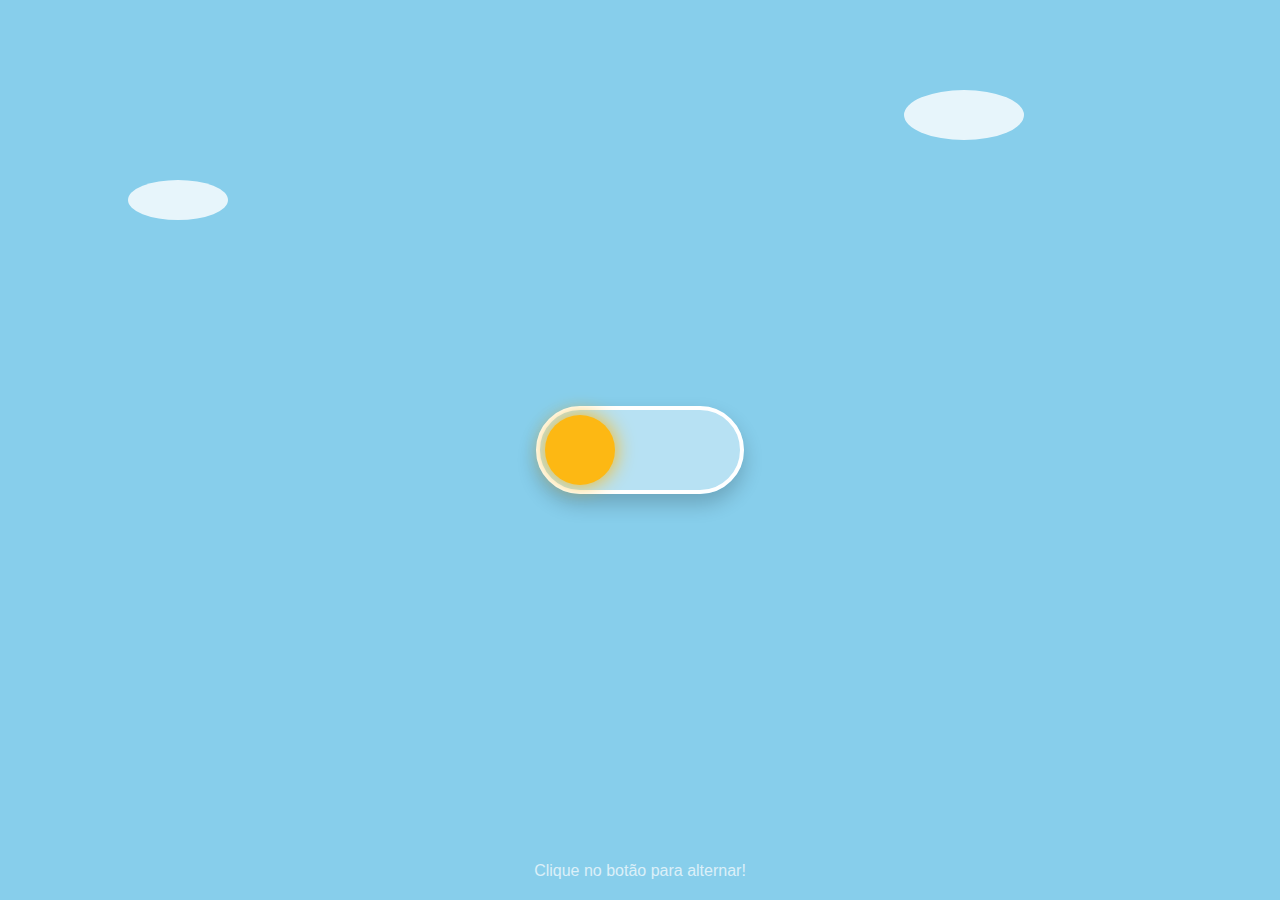
<file: portifolio/interruptor.html>
<!DOCTYPE html>
<html lang="pt-br">
<head>
    <meta charset="UTF-8">
    <meta name="viewport" content="width=device-width, initial-scale=1.0">
    <title>GOD disjuntor</title>
    <style>
        /* --- Configuração Geral --- */
        body {
            margin: 0;
            padding: 0;
            /* A transição suave de 1 segundo para a cor de fundo */
            transition: background-color 1s ease;
            display: flex;
            justify-content: center;
            align-items: center;
            height: 100vh;
            background-color: #87CEEB; /* Cor inicial: Dia (Azul Céu) */
            overflow: hidden;
        }

        /* --- O Checkbox Invisível (O Cérebro) --- */
        #trocar-tema {
            display: none; /* Escondemos a caixinha feia padrão */
        }

        /* --- O Botão (O Interruptor) --- */
        .interruptor {
            position: relative;
            width: 200px;
            height: 80px;
            background: rgba(255, 255, 255, 0.4);
            border-radius: 100px;
            cursor: pointer;
            box-shadow: 0 10px 20px rgba(0,0,0,0.2);
            border: 4px solid white;
        }

        /* --- O Círculo (Sol/Lua) --- */
        .circulo {
            position: absolute;
            top: 5px;
            left: 5px;
            width: 70px;
            height: 70px;
            background: #FDB813; /* Cor do Sol */
            border-radius: 50%;
            transition: all 0.8s cubic-bezier(0.68, -0.55, 0.27, 1.55); /* Movimento com "elástico" */
            box-shadow: 0 0 20px #FDB813;
        }

        /* --- Nuvens (Decorativo) --- */
        .nuvem {
            position: absolute;
            background: white;
            border-radius: 50%;
            opacity: 0.8;
            transition: transform 1s, opacity 1s;
        }

        /* Desenhando as nuvens */
        .nuvem-1 { width: 100px; height: 40px; top: 20%; left: 10%; }
        .nuvem-2 { width: 120px; height: 50px; top: 10%; right: 20%; }
        
        /* Estrelas (Invisíveis durante o dia) */
        .estrela {
            position: absolute;
            background: white;
            border-radius: 50%;
            width: 4px;
            height: 4px;
            opacity: 0; /* Começam invisíveis */
            transition: opacity 1s;
            box-shadow: 0 0 10px white;
        }

        /* Posicionando algumas estrelas */
        .e1 { top: 10%; left: 20%; }
        .e2 { top: 30%; left: 80%; }
        .e3 { top: 60%; left: 10%; }
        .e4 { top: 80%; left: 70%; }
        .e5 { top: 15%; left: 50%; }

        /* --- A MÁGICA DO CSS --- */
        
        /* 1. Quando marcado, mude o fundo do BODY */
        /* Usamos o seletor :has para afetar o pai (suportado em navegadores modernos) */
        body:has(#trocar-tema:checked) {
            background-color: #2c3e50; /* Cor: Noite (Azul Escuro) */
        }

        /* 2. Mover o Círculo para a direita e virar Lua */
        #trocar-tema:checked + .interruptor .circulo {
            transform: translateX(120px); /* Move para o lado */
            background: #f5f6fa; /* Cor da Lua */
            box-shadow: 0 0 20px #f5f6fa;
        }

        /* 3. Mudar o fundo do interruptor */
        #trocar-tema:checked + .interruptor {
            background: rgba(0, 0, 0, 0.4);
        }

        /* 4. Esconder Nuvens / Mostrar Estrelas */
        body:has(#trocar-tema:checked) .nuvem {
            transform: translateY(100px); /* Nuvens caem */
            opacity: 0;
        }

        body:has(#trocar-tema:checked) .estrela {
            opacity: 1; /* Estrelas aparecem */
            animation: piscar 2s infinite alternate;
        }

        /* Animação extra das estrelas */
        @keyframes piscar {
            from { opacity: 0.3; }
            to { opacity: 1; }
        }

        /* Texto explicativo */
        .texto {
            position: absolute;
            bottom: 20px;
            color: white;
            font-family: sans-serif;
            opacity: 0.7;
        }
    </style>
</head>
<body>

    <input type="checkbox" id="trocar-tema">

    <label for="trocar-tema" class="interruptor">
        <div class="circulo"></div>
    </label>

    <div class="nuvem nuvem-1"></div>
    <div class="nuvem nuvem-2"></div>
    
    <div class="estrela e1"></div>
    <div class="estrela e2"></div>
    <div class="estrela e3"></div>
    <div class="estrela e4"></div>
    <div class="estrela e5"></div>

    <div class="texto">Clique no botão para alternar!</div>

</body>
</html>
</file>
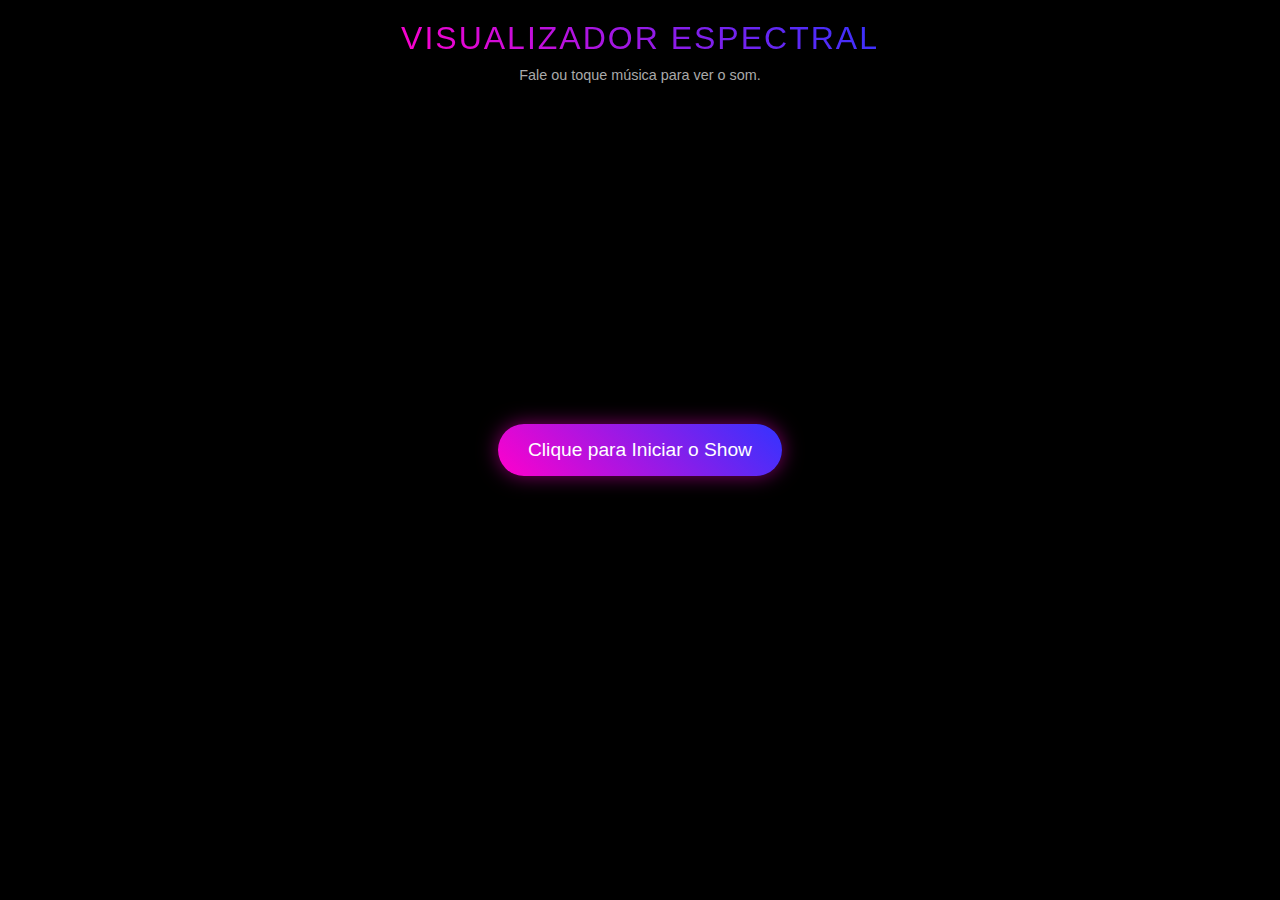
<file: portifolio/Visualizador de Áudio teste.html>
<!DOCTYPE html>
<html lang="pt-br">
<head>
    <meta charset="UTF-8">
    <meta name="viewport" content="width=device-width, initial-scale=1.0">
    <title>Visualizador de Áudio Circular</title>
    <style>
        /* --- CSS (Estilo Visual) --- */
        * {
            margin: 0;
            padding: 0;
            box-sizing: border-box;
        }

        body {
            /* Fundo escuro para destacar as cores */
            background-color: #000;
            color: #fff;
            font-family: 'Segoe UI', Tahoma, Geneva, Verdana, sans-serif;
            display: flex;
            flex-direction: column;
            align-items: center;
            justify-content: center;
            min-height: 100vh;
            overflow: hidden; /* Evita barras de rolagem durante a animação */
        }

        #instructions {
            position: absolute;
            top: 20px;
            text-align: center;
            z-index: 10;
            pointer-events: none; /* O texto não atrapalha cliques */
        }

        h1 {
            font-weight: 300;
            letter-spacing: 2px;
            margin-bottom: 10px;
            text-transform: uppercase;
            background: linear-gradient(45deg, #ff00cc, #3333ff);
            -webkit-background-clip: text;
            -webkit-text-fill-color: transparent;
        }
        
        p { color: #aaa; font-size: 0.9rem; }

        /* O elemento Canvas é onde o desenho acontece */
        canvas {
            position: absolute;
            top: 0;
            left: 0;
            width: 100%;
            height: 100%;
            /* Um filtro sutil para deixar o brilho mais bonito */
            filter: blur(1px) contrast(1.2);
        }

        /* Botão de início */
        #startButton {
            padding: 15px 30px;
            font-size: 1.2rem;
            background: linear-gradient(45deg, #ff00cc, #3333ff);
            border: none;
            border-radius: 50px;
            color: white;
            cursor: pointer;
            z-index: 20;
            box-shadow: 0 0 20px rgba(255, 0, 204, 0.5);
            transition: transform 0.2s, opacity 0.5s;
        }

        #startButton:hover { transform: scale(1.05); }
        
        /* Classe para esconder o botão suavemente após o clique */
        .fade-out { opacity: 0; pointer-events: none; }
    </style>
</head>
<body>

    <div id="instructions">
        <h1>Visualizador Espectral</h1>
        <p>Fale ou toque música para ver o som.</p>
    </div>

    <button id="startButton">Clique para Iniciar o Show</button>
    
    <canvas id="myCanvas"></canvas>

    <script>
        /* --- JavaScript (Lógica Complexa) --- */
        
        const button = document.getElementById('startButton');
        const canvas = document.getElementById('myCanvas');
        const ctx = canvas.getContext('2d'); // O contexto de desenho 2D

        let audioContext;
        let analyser;
        let dataArray;
        let source;

        // Configura o tamanho do canvas para a tela inteira
        canvas.width = window.innerWidth;
        canvas.height = window.innerHeight;

        // Atualiza o tamanho se o usuário redimensionar a janela
        window.addEventListener('resize', () => {
            canvas.width = window.innerWidth;
            canvas.height = window.innerHeight;
        });

        button.addEventListener('click', async () => {
            // Esconde o botão
            button.classList.add('fade-out');
            document.getElementById('instructions').classList.add('fade-out');

            // 1. Configuração da Web Audio API
            try {
                // Pede acesso ao microfone
                const stream = await navigator.mediaDevices.getUserMedia({ audio: true });
                
                // Cria o contexto de áudio (o "cérebro" do som)
                audioContext = new (window.AudioContext || window.webkitAudioContext)();
                
                // Cria o analisador (ele extrai os dados de frequência)
                analyser = audioContext.createAnalyser();
                // fftSize define a "resolução" da análise. Quanto maior, mais barras.
                // Deve ser potência de 2 (ex: 512, 1024, 2048)
                analyser.fftSize = 256; 

                // Conecta o microfone ao analisador
                source = audioContext.createMediaStreamSource(stream);
                source.connect(analyser);

                // Descobre quantos pontos de dados teremos (metade do fftSize)
                const bufferLength = analyser.frequencyBinCount;
                // Cria um array para guardar os dados de volume de cada frequência (0 a 255)
                dataArray = new Uint8Array(bufferLength);

                // Inicia o loop de animação
                animar();

            } catch (err) {
                alert("Erro ao acessar o microfone. Por favor, permita o acesso para que funcione.");
                console.error(err);
                button.classList.remove('fade-out'); // Traz o botão de volta se der erro
            }
        });


        // A função que desenha na tela repetidamente (loop)
        function animar() {
            // Limpa o canvas inteiro para desenhar o próximo quadro
            // O fundo preto levemente transparente cria um efeito de rastro (motion blur)
            ctx.fillStyle = 'rgba(0, 0, 0, 0.1)'; 
            ctx.fillRect(0, 0, canvas.width, canvas.height);

            // Pega os dados de frequência atuais e coloca no dataArray
            analyser.getByteFrequencyData(dataArray);

            // Configurações do desenho circular
            const centroX = canvas.width / 2;
            const centroY = canvas.height / 2;
            // O raio base do círculo central
            const raioBase = 100;
            // Quantas barras vamos desenhar (baseado no tamanho do buffer)
            const barras = dataArray.length;
            // O ângulo entre cada barra para formar um círculo completo (2 * PI)
            const passoAngulo = (Math.PI * 2) / barras;

            // Loop para desenhar cada barra
            for (let i = 0; i < barras; i++) {
                // O valor da frequência (volume) naquele ponto (0 a 255)
                const valor = dataArray[i];
                // Calcula a altura da barra baseada no volume (limitada para não sair da tela)
                const alturaBarra = (valor / 255) * 250; 

                // Calcula a cor baseada na posição (i) e no volume (valor)
                // Usamos HSL para cores vibrantes tipo arco-íris
                const hue = i * 2 + (valor / 2);
                const cor = `hsl(${hue}, 100%, 50%)`;
                
                // --- Trigonometria para posicionar em círculo ---
                const anguloAtual = i * passoAngulo;
                
                // Salva o estado atual do contexto de desenho
                ctx.save();
                // Move o ponto de origem (0,0) para o centro da tela
                ctx.translate(centroX, centroY);
                // Gira o canvas para o ângulo atual
                ctx.rotate(anguloAtual);

                // Desenha a barra
                ctx.beginPath();
                // Começa a desenhar um pouco afastado do centro (raioBase)
                ctx.moveTo(0, raioBase); 
                // Desenha uma linha para fora
                ctx.lineTo(0, raioBase + alturaBarra); 
                ctx.strokeStyle = cor;
                ctx.lineWidth = 4; // Largura da barra
                // Define as pontas da linha como arredondadas
                ctx.lineCap = 'round'; 
                ctx.stroke();
                // Adiciona um brilho extra
                ctx.shadowBlur = 15;
                ctx.shadowColor = cor;
                ctx.stroke();
                
                // Restaura o contexto para a posição original para a próxima iteração
                ctx.restore();
            }

            // Cria um círculo central pulsante
            // Calcula a média do volume geral para definir o tamanho do pulso
            let volumeMedio = dataArray.reduce((a, b) => a + b) / barras;
            
            ctx.beginPath();
            ctx.arc(centroX, centroY, raioBase - 10 + (volumeMedio / 5), 0, Math.PI * 2);
            ctx.strokeStyle = 'rgba(255, 255, 255, 0.8)';
            ctx.lineWidth = 2;
            ctx.stroke();
            
            // Chama a função novamente no próximo quadro de animação (aprox. 60fps)
            requestAnimationFrame(animar);
        }
    </script>
</body>
</html>
</file>
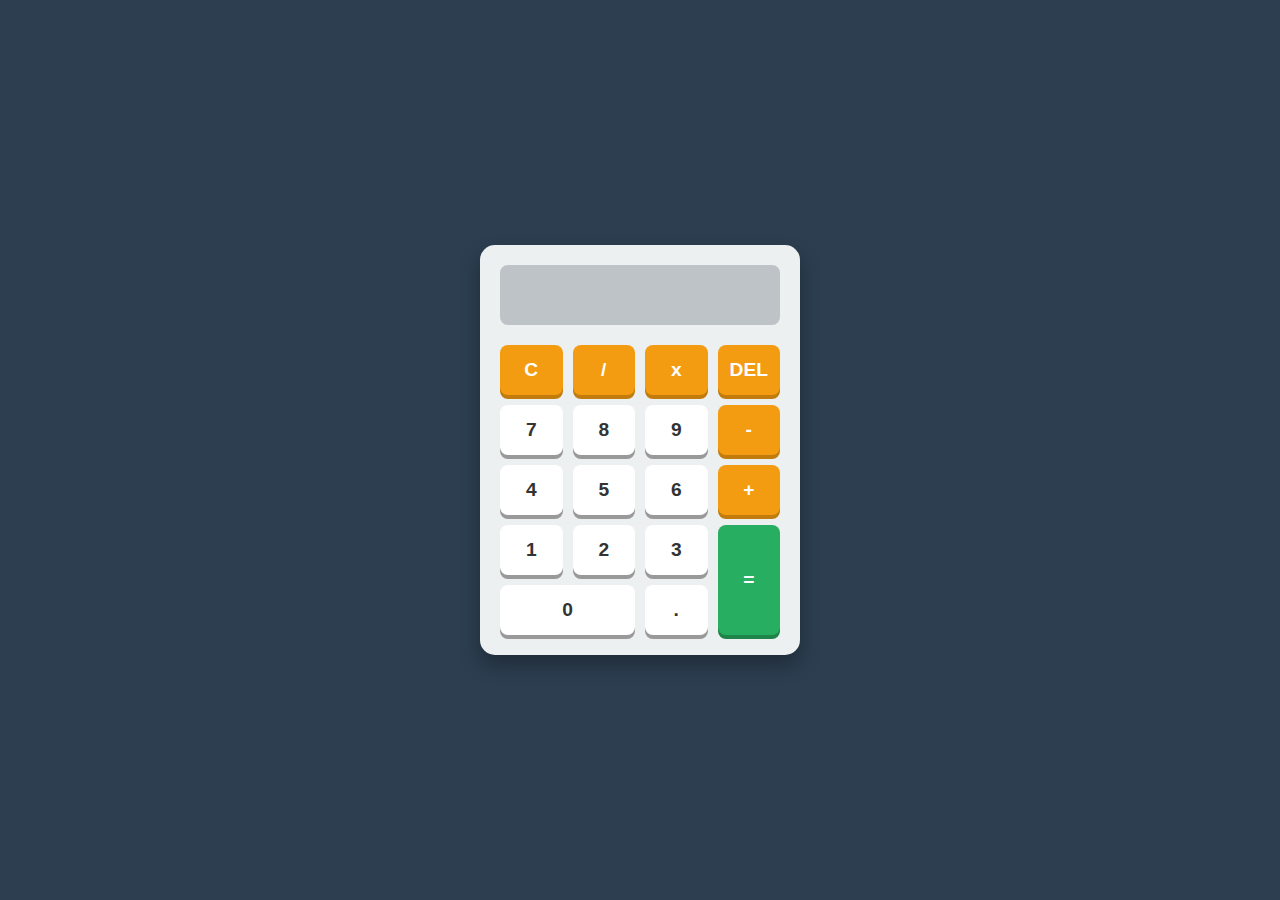
<file: portifolio/calculadora/calculadora.html>
<!DOCTYPE html>
<html lang="pt-br">
<head>
    <meta charset="UTF-8">
    <meta name="viewport" content="width=device-width, initial-scale=1.0">
    <title>Calculadora Completa</title>
    <style>
        /* --- CSS (Estilos) --- */
        * {
            margin: 0;
            padding: 0;
            box-sizing: border-box;
            font-family: 'Arial', sans-serif;
        }

        body {
            display: flex;
            justify-content: center;
            align-items: center;
            height: 100vh;
            background-color: #2c3e50; /* Cor de fundo da página */
        }

        .calculator {
            background-color: #ecf0f1;
            padding: 20px;
            border-radius: 15px;
            box-shadow: 0px 10px 20px rgba(0,0,0,0.3);
            width: 320px;
        }

        #display {
            width: 100%;
            height: 60px;
            margin-bottom: 20px;
            font-size: 2rem;
            color: #2c3e50;
            text-align: right;
            padding: 10px;
            border: none;
            border-radius: 8px;
            background-color: #bdc3c7;
            pointer-events: none; /* Impede o usuário de digitar letras */
        }

        .keys {
            display: grid;
            grid-template-columns: repeat(4, 1fr);
            gap: 10px;
        }

        button {
            height: 50px;
            border: none;
            border-radius: 8px;
            font-size: 1.2rem;
            font-weight: bold;
            cursor: pointer;
            background-color: #fff;
            color: #333;
            box-shadow: 0 4px #999;
            transition: all 0.1s;
        }

        button:active {
            box-shadow: 0 2px #666;
            transform: translateY(2px);
        }

        /* Botões de Operação (Laranja) */
        .operator-btn {
            background-color: #f39c12;
            color: white;
            box-shadow: 0 4px #c27c0e;
        }
        .operator-btn:active {
            box-shadow: 0 2px #c27c0e;
        }

        /* Botão Igual (=) - Verde e Alto */
        .equal-btn {
            grid-row: span 2;
            height: 100%;
            background-color: #27ae60;
            color: white;
            box-shadow: 0 4px #1e8449;
        }
        .equal-btn:active {
            box-shadow: 0 2px #1e8449;
        }

        /* Botão Zero - Largo */
        .zero-btn {
            grid-column: span 2;
        }
    </style>
</head>
<body>

    <div class="calculator">
        <input type="text" id="display" readonly>
        
        <div class="keys">
            <button onclick="clearDisplay()" class="operator-btn">C</button>
            <button onclick="appendToDisplay('/')" class="operator-btn">/</button>
            <button onclick="appendToDisplay('*')" class="operator-btn">x</button>
            <button onclick="deleteLast()" class="operator-btn">DEL</button>
            
            <button onclick="appendToDisplay('7')">7</button>
            <button onclick="appendToDisplay('8')">8</button>
            <button onclick="appendToDisplay('9')">9</button>
            <button onclick="appendToDisplay('-')" class="operator-btn">-</button>
            
            <button onclick="appendToDisplay('4')">4</button>
            <button onclick="appendToDisplay('5')">5</button>
            <button onclick="appendToDisplay('6')">6</button>
            <button onclick="appendToDisplay('+')" class="operator-btn">+</button>
            
            <button onclick="appendToDisplay('1')">1</button>
            <button onclick="appendToDisplay('2')">2</button>
            <button onclick="appendToDisplay('3')">3</button>
            <button onclick="calculate()" class="equal-btn">=</button>
            
            <button onclick="appendToDisplay('0')" class="zero-btn">0</button>
            <button onclick="appendToDisplay('.')">.</button>
        </div>
    </div>

    <script>
        const display = document.getElementById("display");

        // Adiciona números/operadores ao visor
        function appendToDisplay(input) {
            display.value += input;
        }

        // Limpa tudo (C)
        function clearDisplay() {
            display.value = "";
        }

        // Apaga o último caractere (DEL)
        function deleteLast() {
            display.value = display.value.toString().slice(0, -1);
        }

        // Faz o cálculo (=)
        function calculate() {
            try {
                // eval executa a conta matemática escrita no texto
                display.value = eval(display.value);
            } catch (error) {
                display.value = "Erro";
                setTimeout(() => display.value = "", 1000); // Limpa erro após 1s
            }
        }
    </script>
</body>
</html>
</file>
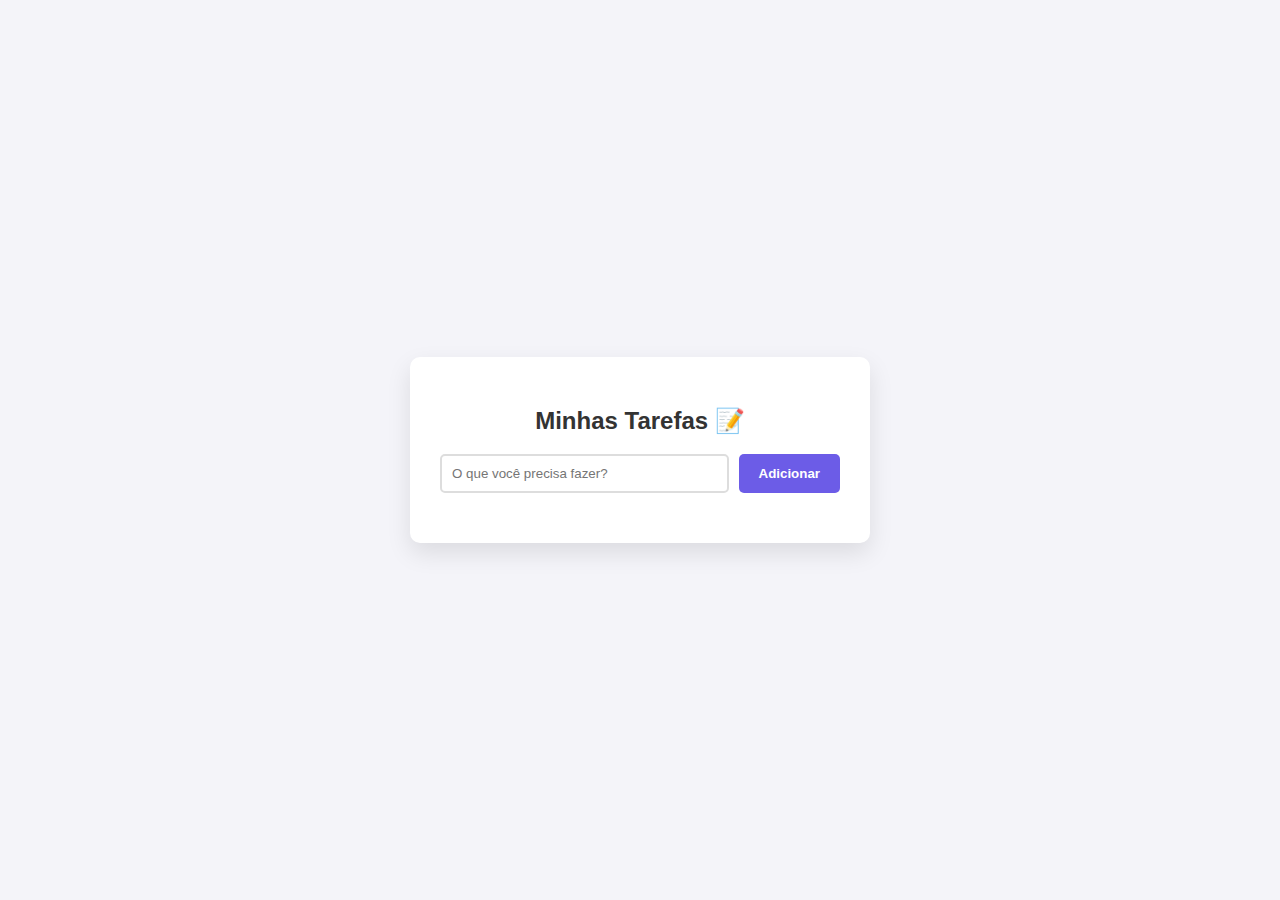
<file: portifolio/lista de tarefas/lista.html>
<!DOCTYPE html>
<html lang="pt-br">
<head>
    <meta charset="UTF-8">
    <title>Minha Lista de Tarefas</title>
    <style>
        body {
            font-family: 'Segoe UI', Tahoma, Geneva, Verdana, sans-serif;
            background-color: #f4f4f9;
            display: flex;
            justify-content: center;
            align-items: center;
            min-height: 100vh;
            margin: 0;
        }
        .container {
            background: white;
            padding: 30px;
            border-radius: 10px;
            box-shadow: 0 10px 25px rgba(0,0,0,0.1);
            width: 100%;
            max-width: 400px;
        }
        h2 { text-align: center; color: #333; }
        
        .input-group {
            display: flex;
            gap: 10px;
            margin-bottom: 20px;
        }
        input {
            flex-grow: 1;
            padding: 10px;
            border: 2px solid #ddd;
            border-radius: 5px;
            outline: none;
        }
        input:focus { border-color: #6c5ce7; }
        
        button#add-btn {
            padding: 10px 20px;
            background-color: #6c5ce7;
            color: white;
            border: none;
            border-radius: 5px;
            cursor: pointer;
            font-weight: bold;
        }
        button#add-btn:hover { background-color: #5b4bc4; }

        ul { list-style: none; padding: 0; }
        
        li {
            background: #fff;
            border-bottom: 1px solid #eee;
            padding: 10px;
            display: flex;
            justify-content: space-between;
            align-items: center;
            transition: all 0.2s;
        }
        li:hover { background-color: #fafafa; }
        
        /* Classe usada quando a tarefa é clicada (riscada) */
        .done {
            text-decoration: line-through;
            color: #888;
        }

        .delete-btn {
            background-color: #ff7675;
            color: white;
            border: none;
            padding: 5px 10px;
            border-radius: 4px;
            cursor: pointer;
            margin-left: 10px;
            font-size: 0.8rem;
        }
        .delete-btn:hover { background-color: #d63031; }
    </style>
</head>
<body>

<div class="container">
    <h2>Minhas Tarefas 📝</h2>
    <div class="input-group">
        <input type="text" id="inputTarefa" placeholder="O que você precisa fazer?">
        <button id="add-btn" onclick="adicionarTarefa()">Adicionar</button>
    </div>
    <ul id="listaTarefas">
        </ul>
</div>

<script>
    const input = document.getElementById("inputTarefa");
    const lista = document.getElementById("listaTarefas");

    // Adiciona tarefa ao apertar Enter também
    input.addEventListener("keypress", function(event) {
        if (event.key === "Enter") {
            adicionarTarefa();
        }
    });

    function adicionarTarefa() {
        const textoTarefa = input.value;

        if (textoTarefa === '') {
            alert("Escreva alguma coisa!");
            return;
        }

        // 1. Cria o elemento LI (item da lista)
        const li = document.createElement("li");
        
        // 2. Cria o texto da tarefa
        const span = document.createElement("span");
        span.innerText = textoTarefa;
        // Ao clicar no texto, risca a tarefa
        span.onclick = function() {
            span.classList.toggle("done");
        };

        // 3. Cria o botão de excluir
        const btnExcluir = document.createElement("button");
        btnExcluir.innerText = "X";
        btnExcluir.className = "delete-btn";
        btnExcluir.onclick = function() {
            lista.removeChild(li);
        };

        // 4. Junta tudo e coloca na lista
        li.appendChild(span);
        li.appendChild(btnExcluir);
        lista.appendChild(li);

        // Limpa o input
        input.value = "";
    }
</script>

</body>
</html>
</file>
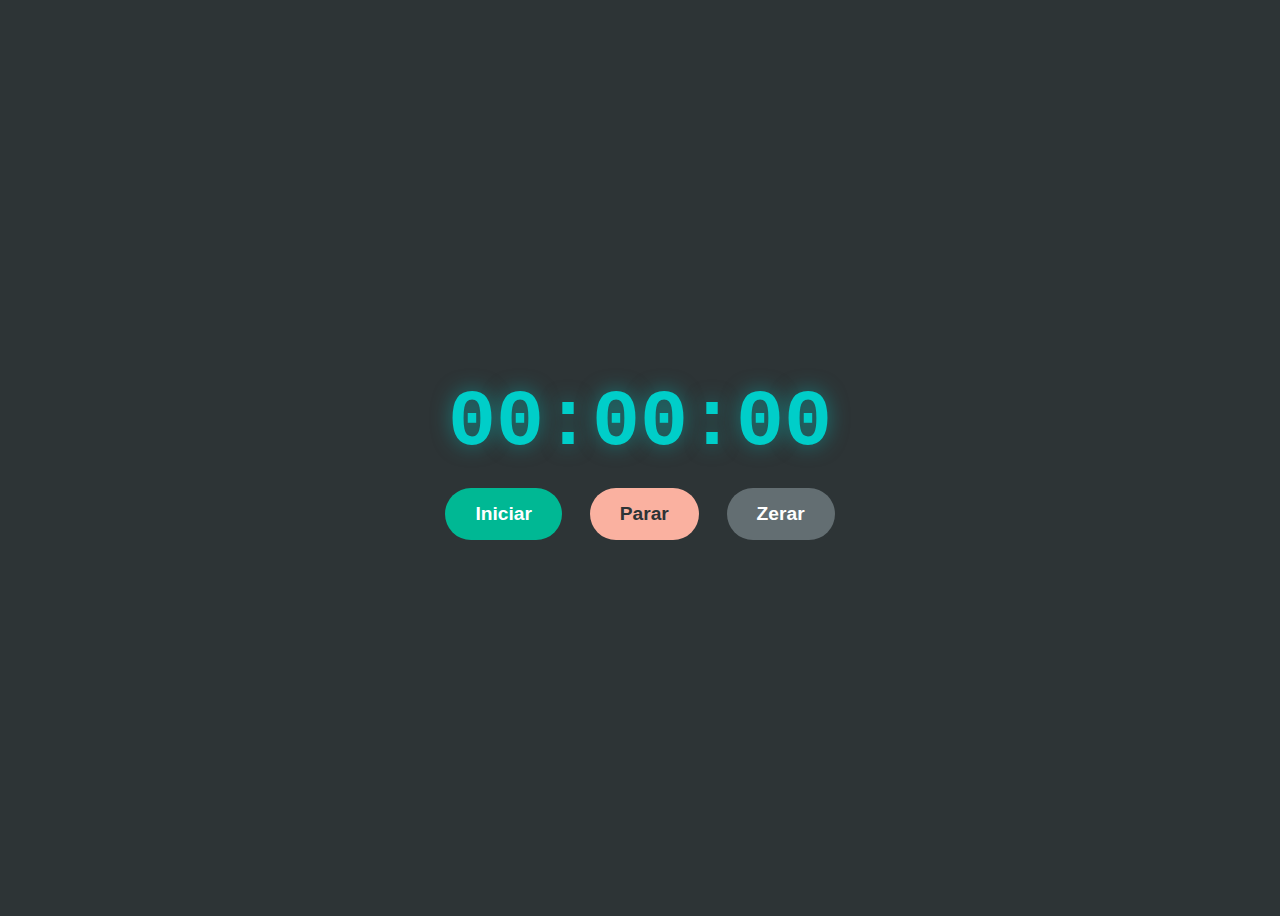
<file: portifolio/relogio/cronometro.html>
<!DOCTYPE html>
<html lang="pt-br">
<head>
    <meta charset="UTF-8">
    <title>Cronômetro</title>
    <style>
        body {
            background-color: #2d3436;
            color: white;
            height: 100vh;
            display: flex;
            justify-content: center;
            align-items: center;
            font-family: monospace;
        }
        .container {
            text-align: center;
        }
        #tempo {
            font-size: 5rem;
            margin-bottom: 20px;
            font-weight: bold;
            color: #00cec9;
            text-shadow: 0 0 20px rgba(0, 206, 201, 0.5);
        }
        button {
            padding: 15px 30px;
            font-size: 1.2rem;
            margin: 0 10px;
            border: none;
            border-radius: 50px;
            cursor: pointer;
            transition: transform 0.1s;
            font-weight: bold;
        }
        button:active { transform: scale(0.95); }
        
        .btn-iniciar { background-color: #00b894; color: white; }
        .btn-parar { background-color: #fab1a0; color: #2d3436; }
        .btn-zerar { background-color: #636e72; color: white; }
    </style>
</head>
<body>

<div class="container">
    <div id="tempo">00:00:00</div>
    <button class="btn-iniciar" onclick="iniciar()">Iniciar</button>
    <button class="btn-parar" onclick="parar()">Parar</button>
    <button class="btn-zerar" onclick="zerar()">Zerar</button>
</div>

<script>
    let milissegundos = 0;
    let segundos = 0;
    let minutos = 0;
    let cronometro; // Variável que guarda o intervalo
    let rodando = false; // Para impedir cliques múltiplos no iniciar

    function iniciar() {
        if (rodando) return; // Se já estiver rodando, não faz nada
        rodando = true;
        
        // Executa a função a cada 10 milissegundos
        cronometro = setInterval(() => {
            milissegundos += 10;
            
            if (milissegundos === 1000) {
                milissegundos = 0;
                segundos++;
            }
            if (segundos === 60) {
                segundos = 0;
                minutos++;
            }
            
            atualizarTela();
        }, 10);
    }

    function parar() {
        clearInterval(cronometro);
        rodando = false;
    }

    function zerar() {
        parar();
        milissegundos = 0;
        segundos = 0;
        minutos = 0;
        atualizarTela();
    }

    function atualizarTela() {
        // padStart(2, '0') garante que o número tenha 2 dígitos (ex: 01, 09)
        const m = minutos.toString().padStart(2, '0');
        const s = segundos.toString().padStart(2, '0');
        // Pega só os 2 primeiros dígitos dos milissegundos para não ficar piscando demais
        const ms = (milissegundos / 10).toString().padStart(2, '0');
        
        document.getElementById('tempo').innerText = `${m}:${s}:${ms}`;
    }
</script>

</body>
</html>
</file>
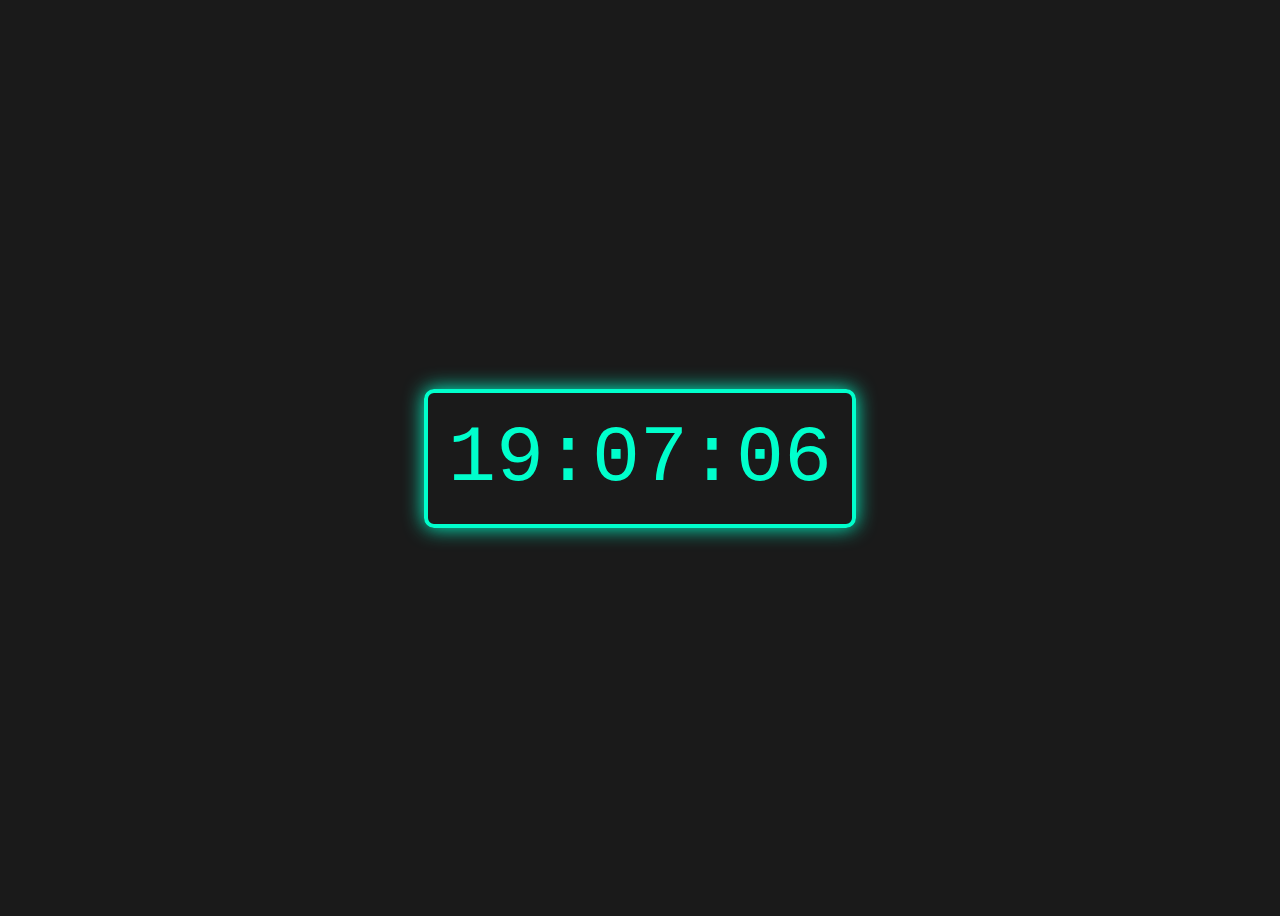
<file: portifolio/relogio/relogio teste.html>
<!DOCTYPE html>
<html lang="pt-br">
<head>
    <meta charset="UTF-8">
    <title>Relógio Digital</title>
    <style>
        body {
            display: flex;
            justify-content: center;
            align-items: center;
            height: 100vh;
            background-color: #1a1a1a;
            color: #00ffcc; /* Cor Neon */
            font-family: 'Courier New', monospace;
        }
        .clock {
            font-size: 5rem;
            border: 4px solid #00ffcc;
            padding: 20px;
            border-radius: 10px;
            box-shadow: 0 0 20px #00ffcc;
        }
    </style>
</head>
<body>
    <div class="clock" id="relogio">00:00:00</div>

    <script>
        function atualizarRelogio() {
            const agora = new Date();
            // Pega hora, minuto e segundo e garante que tenha 2 dígitos (ex: 09 em vez de 9)
            const horas = String(agora.getHours()).padStart(2, '0');
            const minutos = String(agora.getMinutes()).padStart(2, '0');
            const segundos = String(agora.getSeconds()).padStart(2, '0');
            
            document.getElementById('relogio').innerText = `${horas}:${minutos}:${segundos}`;
        }

        // Roda a função a cada 1000 milissegundos (1 segundo)
        setInterval(atualizarRelogio, 1000);
        
        // Roda uma vez logo de cara para não esperar 1 seg até aparecer
        atualizarRelogio();
    </script>
</body>
</html>
</file>
